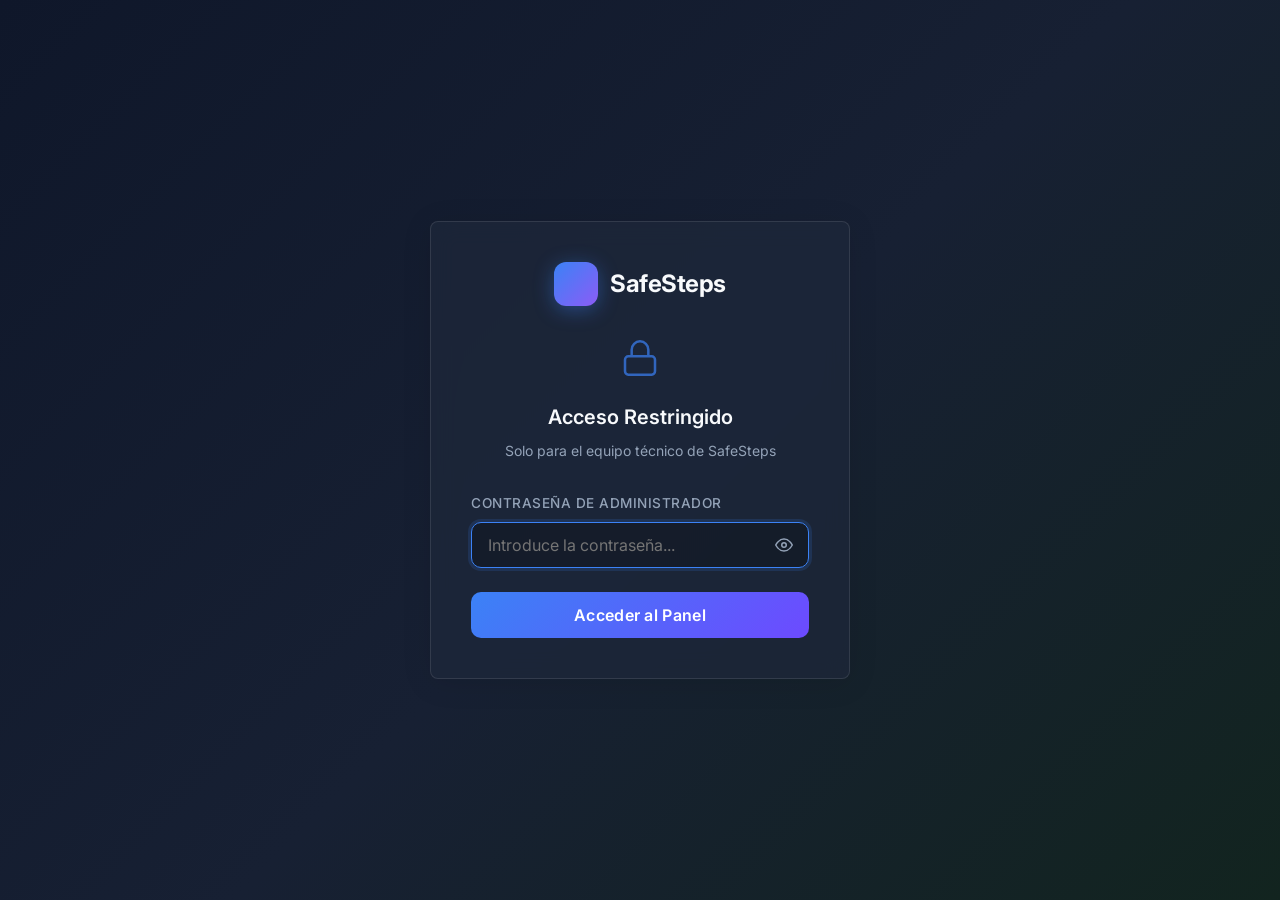
<file: src/main/resources/static/admin/login.html>
<!DOCTYPE html>
<html lang="es">
<head>
    <meta charset="UTF-8">
    <meta name="viewport" content="width=device-width, initial-scale=1.0">
    <title>SafeSteps - Admin Login</title>
    <meta name="description" content="Acceso restringido al panel de administración de SafeSteps. Solo para el equipo técnico.">
    <link rel="preconnect" href="https://fonts.googleapis.com">
    <link rel="preconnect" href="https://fonts.gstatic.com" crossorigin>
    <link href="https://fonts.googleapis.com/css2?family=Inter:wght@300;400;500;600;700&display=swap" rel="stylesheet">
    <link rel="stylesheet" href="./css/style.css">
    <style>
        /* Login page specific styles */
        .login-wrapper {
            min-height: 100vh;
            display: flex;
            align-items: center;
            justify-content: center;
            padding: 1rem;
        }

        .login-card {
            width: 100%;
            max-width: 420px;
            padding: 2.5rem;
            animation: fadeInUp 0.4s ease both;
        }

        @keyframes fadeInUp {
            from { opacity: 0; transform: translateY(24px); }
            to   { opacity: 1; transform: translateY(0); }
        }

        .login-logo {
            display: flex;
            align-items: center;
            gap: 12px;
            margin-bottom: 2rem;
            justify-content: center;
        }

        .login-logo-icon {
            width: 44px;
            height: 44px;
            background: linear-gradient(135deg, var(--accent-color), #8b5cf6);
            border-radius: 12px;
            box-shadow: 0 4px 20px rgba(59, 130, 246, 0.4);
        }

        .login-logo h1 {
            font-size: 1.5rem;
            font-weight: 700;
            letter-spacing: -0.5px;
        }

        .login-title {
            text-align: center;
            margin-bottom: 0.5rem;
            font-size: 1.25rem;
            font-weight: 600;
        }

        .login-subtitle {
            text-align: center;
            color: var(--text-secondary);
            font-size: 0.875rem;
            margin-bottom: 2rem;
        }

        .form-group {
            margin-bottom: 1.5rem;
        }

        .form-group label {
            display: block;
            font-size: 0.85rem;
            font-weight: 500;
            color: var(--text-secondary);
            margin-bottom: 0.5rem;
            text-transform: uppercase;
            letter-spacing: 0.5px;
        }

        .form-group .input-wrapper {
            position: relative;
        }

        .form-group input[type="password"] {
            width: 100%;
            padding: 12px 44px 12px 16px;
            background: rgba(0, 0, 0, 0.25);
            border: 1px solid var(--glass-border);
            border-radius: 10px;
            color: var(--text-primary);
            font-family: var(--font-main);
            font-size: 1rem;
            outline: none;
            transition: border-color 0.2s, box-shadow 0.2s;
        }

        .form-group input[type="password"]:focus {
            border-color: var(--accent-color);
            box-shadow: 0 0 0 3px rgba(59, 130, 246, 0.15);
        }

        .toggle-pass {
            position: absolute;
            right: 12px;
            top: 50%;
            transform: translateY(-50%);
            background: none;
            border: none;
            cursor: pointer;
            color: var(--text-secondary);
            padding: 4px;
            transition: color 0.2s;
        }
        .toggle-pass:hover { color: var(--text-primary); }
        .toggle-pass svg { width: 18px; height: 18px; display: block; }

        .btn-login {
            width: 100%;
            padding: 13px;
            background: linear-gradient(135deg, var(--accent-color), #6d4aff);
            color: white;
            border: none;
            border-radius: 10px;
            font-family: var(--font-main);
            font-size: 1rem;
            font-weight: 600;
            cursor: pointer;
            transition: opacity 0.2s, transform 0.1s;
            letter-spacing: 0.3px;
        }

        .btn-login:hover:not(:disabled) { opacity: 0.92; transform: translateY(-1px); }
        .btn-login:active { transform: translateY(0); }
        .btn-login:disabled { opacity: 0.6; cursor: not-allowed; }

        .login-error {
            display: none;
            margin-top: 1rem;
            padding: 10px 14px;
            background: rgba(239, 68, 68, 0.12);
            border: 1px solid rgba(239, 68, 68, 0.3);
            border-radius: 8px;
            color: var(--danger);
            font-size: 0.875rem;
            text-align: center;
        }
        .login-error.visible { display: block; animation: shake 0.35s ease; }

        @keyframes shake {
            0%, 100% { transform: translateX(0); }
            20%       { transform: translateX(-6px); }
            60%       { transform: translateX(6px); }
        }

        .lock-icon {
            display: flex;
            justify-content: center;
            margin-bottom: 1.5rem;
        }
        .lock-icon svg {
            width: 40px;
            height: 40px;
            color: var(--accent-color);
            opacity: 0.7;
        }
    </style>
</head>
<body>
    <div class="login-wrapper">
        <div class="login-card glass-panel">
            <!-- Logo -->
            <div class="login-logo">
                <div class="login-logo-icon"></div>
                <h1>SafeSteps</h1>
            </div>

            <!-- Lock icon -->
            <div class="lock-icon">
                <svg viewBox="0 0 24 24" fill="none" stroke="currentColor" stroke-width="1.5">
                    <rect x="3" y="11" width="18" height="11" rx="2" ry="2"/>
                    <path d="M7 11V7a5 5 0 0 1 10 0v4"/>
                </svg>
            </div>

            <h2 class="login-title">Acceso Restringido</h2>
            <p class="login-subtitle">Solo para el equipo técnico de SafeSteps</p>

            <form id="loginForm" autocomplete="off">
                <div class="form-group">
                    <label for="adminPassword">Contraseña de Administrador</label>
                    <div class="input-wrapper">
                        <input
                            type="password"
                            id="adminPassword"
                            name="adminPassword"
                            placeholder="Introduce la contraseña..."
                            required
                            autofocus
                        >
                        <button type="button" class="toggle-pass" id="togglePass" title="Mostrar/ocultar contraseña">
                            <!-- Eye icon -->
                            <svg id="eyeIcon" viewBox="0 0 24 24" fill="none" stroke="currentColor" stroke-width="2">
                                <path d="M1 12s4-8 11-8 11 8 11 8-4 8-11 8-11-8-11-8z"/>
                                <circle cx="12" cy="12" r="3"/>
                            </svg>
                        </button>
                    </div>
                </div>

                <button type="submit" class="btn-login" id="btnLogin">Acceder al Panel</button>

                <div class="login-error" id="loginError">
                    Contraseña incorrecta. Inténtalo de nuevo.
                </div>
            </form>
        </div>
    </div>

    <script>
        const form       = document.getElementById('loginForm');
        const passInput  = document.getElementById('adminPassword');
        const btnLogin   = document.getElementById('btnLogin');
        const errorBox   = document.getElementById('loginError');
        const toggleBtn  = document.getElementById('togglePass');
        const eyeIcon    = document.getElementById('eyeIcon');

        // Toggle password visibility
        toggleBtn.addEventListener('click', () => {
            const isText = passInput.type === 'text';
            passInput.type = isText ? 'password' : 'text';
            eyeIcon.innerHTML = isText
                ? '<path d="M1 12s4-8 11-8 11 8 11 8-4 8-11 8-11-8-11-8z"/><circle cx="12" cy="12" r="3"/>'
                : '<path d="M17.94 17.94A10.07 10.07 0 0 1 12 20c-7 0-11-8-11-8a18.45 18.45 0 0 1 5.06-5.94M9.9 4.24A9.12 9.12 0 0 1 12 4c7 0 11 8 11 8a18.5 18.5 0 0 1-2.16 3.19m-6.72-1.07a3 3 0 1 1-4.24-4.24"/><line x1="1" y1="1" x2="23" y2="23"/>';
        });

        // Submit handler
        form.addEventListener('submit', async (e) => {
            e.preventDefault();
            errorBox.classList.remove('visible');
            btnLogin.textContent = 'Verificando...';
            btnLogin.disabled = true;

            try {
                const res = await fetch('/admin/login', {
                    method: 'POST',
                    headers: { 'Content-Type': 'application/json' },
                    body: JSON.stringify({ password: passInput.value })
                });

                if (res.ok) {
                    btnLogin.textContent = '✓ Acceso concedido';
                    window.location.href = '/admin/index.html';
                } else {
                    showError();
                }
            } catch (err) {
                showError('Error de conexión. Comprueba que el servidor está activo.');
            } finally {
                if (btnLogin.textContent !== '✓ Acceso concedido') {
                    btnLogin.textContent = 'Acceder al Panel';
                    btnLogin.disabled = false;
                }
            }
        });

        function showError(msg) {
            errorBox.textContent = msg || 'Contraseña incorrecta. Inténtalo de nuevo.';
            errorBox.classList.remove('visible');
            // Force reflow to restart animation
            errorBox.offsetWidth;
            errorBox.classList.add('visible');
            passInput.value = '';
            passInput.focus();
        }

        // Submit with Enter key
        passInput.addEventListener('keydown', (e) => {
            if (e.key === 'Enter') form.requestSubmit();
        });
    </script>
</body>
</html>
</file>
<file: src/main/resources/static/admin/css/style.css>
/* Base Styles & Variables */
:root {
    --bg-primary: #0f172a;
    --bg-secondary: #1e293b;
    --text-primary: #f8fafc;
    --text-secondary: #94a3b8;
    --accent-color: #3b82f6;
    --accent-hover: #2563eb;
    
    --success: #10b981;
    --warning: #f59e0b;
    --danger: #ef4444;
    
    --glass-bg: rgba(30, 41, 59, 0.7);
    --glass-border: rgba(255, 255, 255, 0.1);
    
    --font-main: 'Inter', sans-serif;
    --transition-speed: 0.2s;
}

* {
    margin: 0;
    padding: 0;
    box-sizing: border-box;
}

body {
    font-family: var(--font-main);
    background-color: var(--bg-primary);
    color: var(--text-primary);
    background-image: linear-gradient(135deg, #0f172a 0%, #172033 52%, #12241f 100%);
    background-attachment: fixed;
    min-height: 100vh;
    line-height: 1.5;
}

/* Glassmorphism Utility */
.glass-panel {
    background: var(--glass-bg);
    backdrop-filter: blur(12px);
    -webkit-backdrop-filter: blur(12px);
    border: 1px solid var(--glass-border);
    border-radius: 8px;
    box-shadow: 0 4px 30px rgba(0, 0, 0, 0.1);
}

/* Layout */
.app-container {
    display: flex;
    height: 100vh;
    overflow: hidden;
}

.sidebar {
    width: 260px;
    margin: 1rem;
    padding: 1.5rem;
    display: flex;
    flex-direction: column;
}

.main-content {
    flex: 1;
    display: flex;
    flex-direction: column;
    padding: 1rem 1rem 1rem 0;
    overflow: hidden;
}

/* Sidebar */
.logo-container {
    display: flex;
    align-items: center;
    gap: 12px;
    margin-bottom: 2.5rem;
}

.logo-icon {
    width: 32px;
    height: 32px;
    background: linear-gradient(135deg, var(--accent-color), #8b5cf6);
    border-radius: 8px;
}

.logo-container h1 {
    font-size: 1.25rem;
    font-weight: 700;
    letter-spacing: -0.5px;
}

.nav-item {
    display: flex;
    align-items: center;
    gap: 12px;
    width: 100%;
    padding: 12px 16px;
    border: 0;
    background: transparent;
    color: var(--text-secondary);
    text-decoration: none;
    border-radius: 8px;
    font-weight: 500;
    font-family: var(--font-main);
    font-size: 0.95rem;
    cursor: pointer;
    transition: all var(--transition-speed);
}

.nav-item svg {
    width: 20px;
    height: 20px;
}

.nav-item:hover, .nav-item.active {
    background: rgba(255,255,255,0.05);
    color: var(--text-primary);
}

.nav-item.active {
    background: rgba(59, 130, 246, 0.1);
    color: var(--accent-color);
}

.sidebar-footer {
    margin-top: auto;
    padding-top: 1rem;
    border-top: 1px solid var(--glass-border);
}

.logout-btn {
    color: var(--danger);
}

/* Header */
.top-header {
    display: flex;
    justify-content: space-between;
    align-items: center;
    padding: 1rem 1.5rem;
    margin-bottom: 1rem;
}

.top-header h2 {
    font-size: 1.25rem;
    font-weight: 600;
}

.header-eyebrow {
    color: var(--text-secondary);
    font-size: 0.78rem;
    font-weight: 600;
    text-transform: uppercase;
}

.header-actions {
    display: flex;
    align-items: center;
    gap: 12px;
}

.search-box {
    position: relative;
    width: 300px;
}

.search-box svg {
    position: absolute;
    left: 12px;
    top: 50%;
    transform: translateY(-50%);
    width: 18px;
    height: 18px;
    color: var(--text-secondary);
}

.search-box input {
    width: 100%;
    padding: 10px 10px 10px 40px;
    background: rgba(0,0,0,0.2);
    border: 1px solid var(--glass-border);
    border-radius: 8px;
    color: var(--text-primary);
    font-family: var(--font-main);
    font-size: 0.9rem;
    outline: none;
    transition: border-color var(--transition-speed);
}

.search-box input:focus {
    border-color: var(--accent-color);
}

/* Table Area */
.content-area {
    flex: 1;
    overflow-y: auto;
    padding-bottom: 1rem;
}

.hidden {
    display: none !important;
}

/* Dashboard */
.metric-grid {
    display: grid;
    grid-template-columns: repeat(4, minmax(0, 1fr));
    gap: 1rem;
    margin-bottom: 1rem;
}

.metric-card {
    padding: 1rem;
    min-height: 116px;
}

.metric-card span,
.metric-card small {
    display: block;
    color: var(--text-secondary);
    font-size: 0.84rem;
}

.metric-card strong {
    display: block;
    margin: 8px 0 4px;
    font-size: 1.9rem;
    line-height: 1.1;
}

.dashboard-grid {
    display: grid;
    grid-template-columns: repeat(2, minmax(0, 1fr));
    gap: 1rem;
}

.dashboard-panel {
    padding: 1rem;
    min-height: 300px;
}

.wide-panel {
    grid-column: 1 / -1;
}

.panel-header {
    display: flex;
    justify-content: space-between;
    align-items: flex-start;
    gap: 1rem;
    margin-bottom: 1rem;
}

.panel-header h3 {
    font-size: 1rem;
    font-weight: 600;
}

.panel-header span {
    color: var(--text-secondary);
    font-size: 0.8rem;
}

.chart-row {
    display: grid;
    grid-template-columns: 220px 1fr;
    align-items: center;
    gap: 1rem;
}

.legend-list,
.ranking-list,
.script-list,
.zone-list {
    display: flex;
    flex-direction: column;
    gap: 10px;
}

.legend-item,
.ranking-item,
.script-item,
.zone-item {
    display: flex;
    align-items: center;
    justify-content: space-between;
    gap: 12px;
    padding: 10px 12px;
    background: rgba(0,0,0,0.2);
    border: 1px solid var(--glass-border);
    border-radius: 8px;
}

.legend-left,
.ranking-left,
.script-left,
.zone-left {
    min-width: 0;
}

.legend-dot {
    display: inline-block;
    width: 10px;
    height: 10px;
    border-radius: 50%;
    margin-right: 8px;
}

.item-title {
    display: block;
    font-weight: 600;
    overflow: hidden;
    text-overflow: ellipsis;
    white-space: nowrap;
}

.item-subtitle {
    display: block;
    color: var(--text-secondary);
    font-size: 0.78rem;
}

.item-value {
    font-weight: 700;
}

.heatmap-layout {
    display: grid;
    grid-template-columns: 1fr 1fr;
    gap: 1rem;
}

.heatmap-layout h4 {
    margin-bottom: 10px;
    font-size: 0.9rem;
    color: var(--text-secondary);
}

.zone-bar {
    height: 8px;
    margin-top: 8px;
    border-radius: 999px;
    background: rgba(255,255,255,0.08);
    overflow: hidden;
}

.zone-bar span {
    display: block;
    height: 100%;
    background: linear-gradient(90deg, var(--accent-color), var(--success));
}

.funnel {
    display: flex;
    flex-direction: column;
    gap: 12px;
}

.funnel-step {
    padding: 12px;
    background: rgba(0,0,0,0.2);
    border: 1px solid var(--glass-border);
    border-radius: 8px;
}

.funnel-top {
    display: flex;
    justify-content: space-between;
    margin-bottom: 8px;
}

.funnel-bar {
    height: 14px;
    background: rgba(255,255,255,0.08);
    border-radius: 999px;
    overflow: hidden;
}

.funnel-bar span {
    display: block;
    height: 100%;
    border-radius: 999px;
}

.status-pill {
    padding: 4px 8px;
    border-radius: 999px;
    font-size: 0.72rem;
    font-weight: 700;
}

.status-success { color: var(--success); background: rgba(16,185,129,0.12); }
.status-failed { color: var(--danger); background: rgba(239,68,68,0.12); }
.status-running { color: var(--warning); background: rgba(245,158,11,0.12); }
.status-unknown { color: var(--text-secondary); background: rgba(148,163,184,0.12); }

canvas {
    width: 100%;
    max-width: 100%;
}

.table-container {
    padding: 1rem;
    min-height: 100%;
    display: flex;
    flex-direction: column;
}

.data-table {
    width: 100%;
    border-collapse: collapse;
    text-align: left;
}

.data-table th {
    padding: 1rem;
    color: var(--text-secondary);
    font-size: 0.85rem;
    font-weight: 600;
    text-transform: uppercase;
    letter-spacing: 0.5px;
    border-bottom: 1px solid var(--glass-border);
}

.data-table td {
    padding: 1rem;
    border-bottom: 1px solid rgba(255,255,255,0.05);
    font-size: 0.95rem;
}

.data-table tbody tr {
    transition: background-color var(--transition-speed);
}

.data-table tbody tr:hover {
    background-color: rgba(255,255,255,0.03);
}

/* User Info Cell */
.user-info {
    display: flex;
    align-items: center;
    gap: 12px;
}

.user-avatar {
    width: 36px;
    height: 36px;
    border-radius: 50%;
    background-color: var(--bg-primary);
    display: flex;
    align-items: center;
    justify-content: center;
    font-weight: 600;
    font-size: 0.9rem;
    color: var(--accent-color);
}

/* Badges */
.badge {
    padding: 4px 10px;
    border-radius: 20px;
    font-size: 0.75rem;
    font-weight: 600;
    text-transform: uppercase;
}

.badge-active { background: rgba(16, 185, 129, 0.15); color: var(--success); }
.badge-suspended { background: rgba(245, 158, 11, 0.15); color: var(--warning); }
.badge-banned { background: rgba(239, 68, 68, 0.15); color: var(--danger); }

/* Buttons */
.btn {
    padding: 8px 16px;
    border-radius: 8px;
    border: none;
    font-family: var(--font-main);
    font-weight: 500;
    cursor: pointer;
    transition: all var(--transition-speed);
    font-size: 0.9rem;
}

.btn-sm {
    padding: 6px 12px;
    font-size: 0.8rem;
}

.btn-primary {
    background: var(--accent-color);
    color: white;
}
.btn-primary:hover { background: var(--accent-hover); }

.btn-secondary {
    background: rgba(255,255,255,0.1);
    color: var(--text-primary);
}
.btn-secondary:hover:not(:disabled) { background: rgba(255,255,255,0.2); }
.btn-secondary:disabled {
    opacity: 0.5;
    cursor: not-allowed;
}

.btn-success { background: var(--success); color: white; }
.btn-warning { background: var(--warning); color: white; }
.btn-danger { background: var(--danger); color: white; }

/* Pagination */
.pagination {
    display: flex;
    justify-content: center;
    align-items: center;
    gap: 16px;
    margin-top: auto;
    padding-top: 1.5rem;
}

.page-info {
    font-size: 0.9rem;
    color: var(--text-secondary);
}

/* Modal */
.modal-overlay {
    position: fixed;
    top: 0;
    left: 0;
    width: 100vw;
    height: 100vh;
    background: rgba(0, 0, 0, 0.6);
    display: flex;
    align-items: center;
    justify-content: center;
    z-index: 1000;
    opacity: 1;
    transition: opacity var(--transition-speed);
}

.modal-overlay.hidden {
    opacity: 0;
    pointer-events: none;
}

.modal-content {
    width: 100%;
    max-width: 500px;
    padding: 2rem;
    transform: translateY(0);
    transition: transform var(--transition-speed);
}

.modal-overlay.hidden .modal-content {
    transform: translateY(20px);
}

.modal-header {
    display: flex;
    justify-content: space-between;
    align-items: center;
    margin-bottom: 1.5rem;
}

.close-btn {
    background: none;
    border: none;
    color: var(--text-secondary);
    font-size: 1.5rem;
    cursor: pointer;
    transition: color var(--transition-speed);
}

.close-btn:hover { color: var(--text-primary); }

.modal-body {
    margin-bottom: 2rem;
}

.user-profile-grid {
    display: grid;
    grid-template-columns: 1fr 1fr;
    gap: 1rem;
}

.profile-stat {
    background: rgba(0,0,0,0.2);
    padding: 1rem;
    border-radius: 8px;
    border: 1px solid var(--glass-border);
}

.profile-stat label {
    display: block;
    font-size: 0.75rem;
    color: var(--text-secondary);
    text-transform: uppercase;
    margin-bottom: 4px;
}

.profile-stat .value {
    font-size: 1.2rem;
    font-weight: 600;
}

.status-actions {
    display: flex;
    gap: 12px;
    justify-content: flex-end;
}

/* Toast Notification */
.toast {
    position: fixed;
    bottom: 24px;
    right: 24px;
    padding: 12px 24px;
    background: var(--bg-secondary);
    color: var(--text-primary);
    border-radius: 8px;
    border-left: 4px solid var(--accent-color);
    box-shadow: 0 4px 12px rgba(0,0,0,0.2);
    z-index: 1100;
    transform: translateY(0);
    transition: all var(--transition-speed);
}

.toast.hidden {
    opacity: 0;
    transform: translateY(20px);
    pointer-events: none;
}

/* Utilities */
.loading-cell {
    text-align: center;
    color: var(--text-secondary);
    padding: 3rem !important;
}

/* Incidents */
.incidents-container {
    margin-bottom: 2rem;
}

.incidents-title {
    margin-bottom: 1rem;
    border-top: 1px solid var(--glass-border);
    padding-top: 1rem;
}

.incidents-list {
    display: flex;
    flex-direction: column;
    gap: 12px;
    max-height: 300px;
    overflow-y: auto;
    padding-right: 8px;
}

/* Custom Scrollbar */
.incidents-list::-webkit-scrollbar { width: 6px; }
.incidents-list::-webkit-scrollbar-track { background: rgba(0,0,0,0.1); border-radius: 4px; }
.incidents-list::-webkit-scrollbar-thumb { background: rgba(255,255,255,0.2); border-radius: 4px; }

.incident-card {
    background: rgba(0,0,0,0.2);
    border: 1px solid var(--glass-border);
    border-radius: 8px;
    padding: 1rem;
    transition: background-color var(--transition-speed);
}
.incident-card:hover { background: rgba(0,0,0,0.3); }

.incident-header {
    display: flex;
    justify-content: space-between;
    align-items: center;
    margin-bottom: 8px;
}
.incident-type { font-weight: 600; font-size: 0.9rem; }
.incident-date { font-size: 0.8rem; color: var(--text-secondary); }
.incident-desc { font-size: 0.85rem; color: var(--text-secondary); margin-bottom: 8px; }

.incident-footer {
    display: flex;
    gap: 1rem;
    font-size: 0.8rem;
    color: var(--text-secondary);
}
.incident-votes { display: flex; align-items: center; gap: 4px; }
.incident-votes.positive { color: var(--success); }
.incident-votes.negative { color: var(--danger); }

@media (max-width: 768px) {
    .app-container { flex-direction: column; }
    .sidebar { width: auto; height: auto; margin-bottom: 0; }
    .main-content { padding: 1rem; }
    .metric-grid, .dashboard-grid, .heatmap-layout, .chart-row { grid-template-columns: 1fr; }
    .search-box { width: 100%; }
    .top-header { align-items: flex-start; flex-direction: column; }
}
</file>
